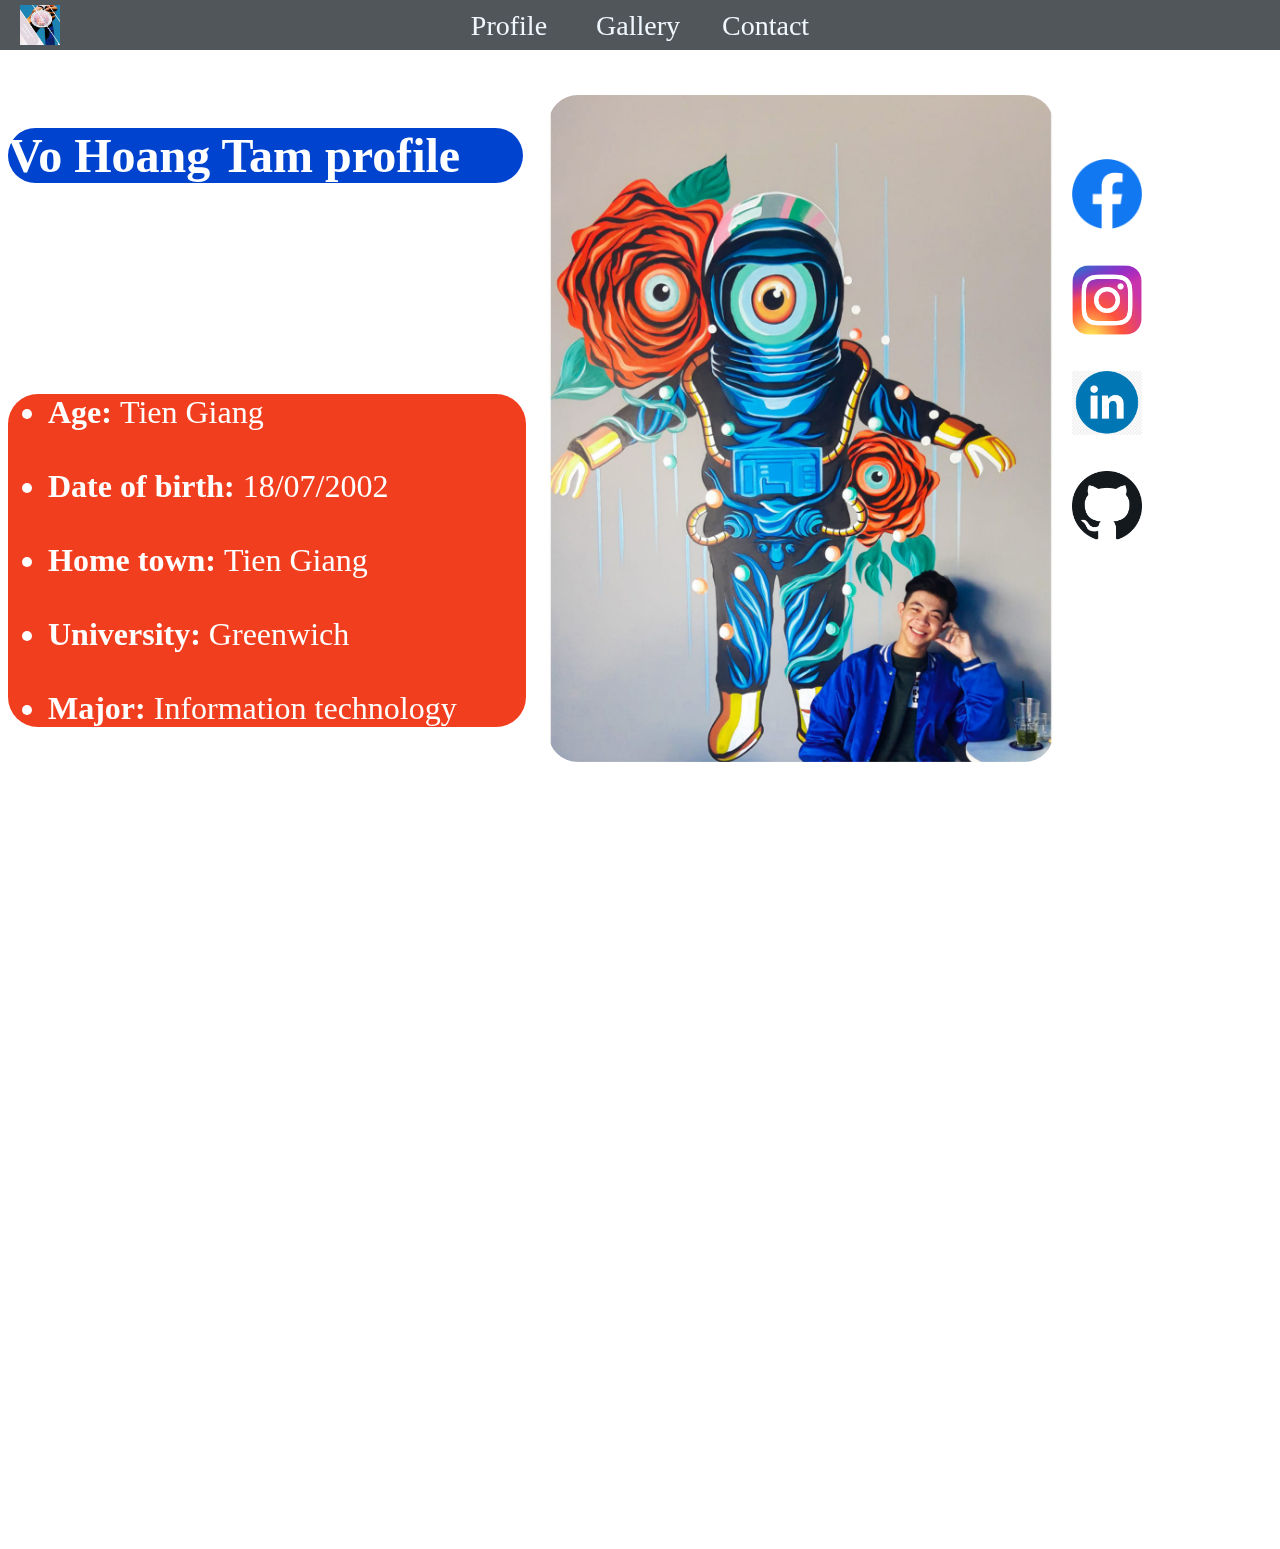
<file: index.html>
<!DOCTYPEDOCTYPE html>
    <html>

    <head>
        <title>
            Profile
        </title>
        <link rel="stylesheet" href="index.css">

    </head>

    <body>
        <header>
            <img class="img" id="img" src="ima/img1.jpeg"></span>
            <center class="inf">
                <a href="">Profile</a> &nbsp; &nbsp; &nbsp;
                <a href="">Gallery</a>&nbsp; &nbsp; &nbsp;
                <a href="contact.html">Contact</a>
            </center>
        </header>
        <div class="pro1">
            <h1>Vo Hoang Tam profile</h1>
        </div>
        <div class="pic">
            <img src="ima/profile.jpg" alt>
        </div>
        <div class="pro2">
            <ul>
                <li> <strong>Age: </strong>Tien Giang</li>
                <br>
                <li> <strong>Date of birth: </strong>18/07/2002</li>
                <br>
                <li> <strong>Home town: </strong>Tien Giang</li>
                <br>
                <li> <strong>University: </strong>Greenwich</li>
                <br>
                <li> <strong>Major: </strong>Information technology</li>
            </ul>
        </div>
        <div class="logo">
            <img src="ima/logo1.png"> <br> <br> <br> <img src="ima/logo2.png"> <br> <br> <br><img src="ima/logo3.jpg">
            <br><br><br><img src="ima/logo4.png">
        </div>
    </body>

    </html>
</file>
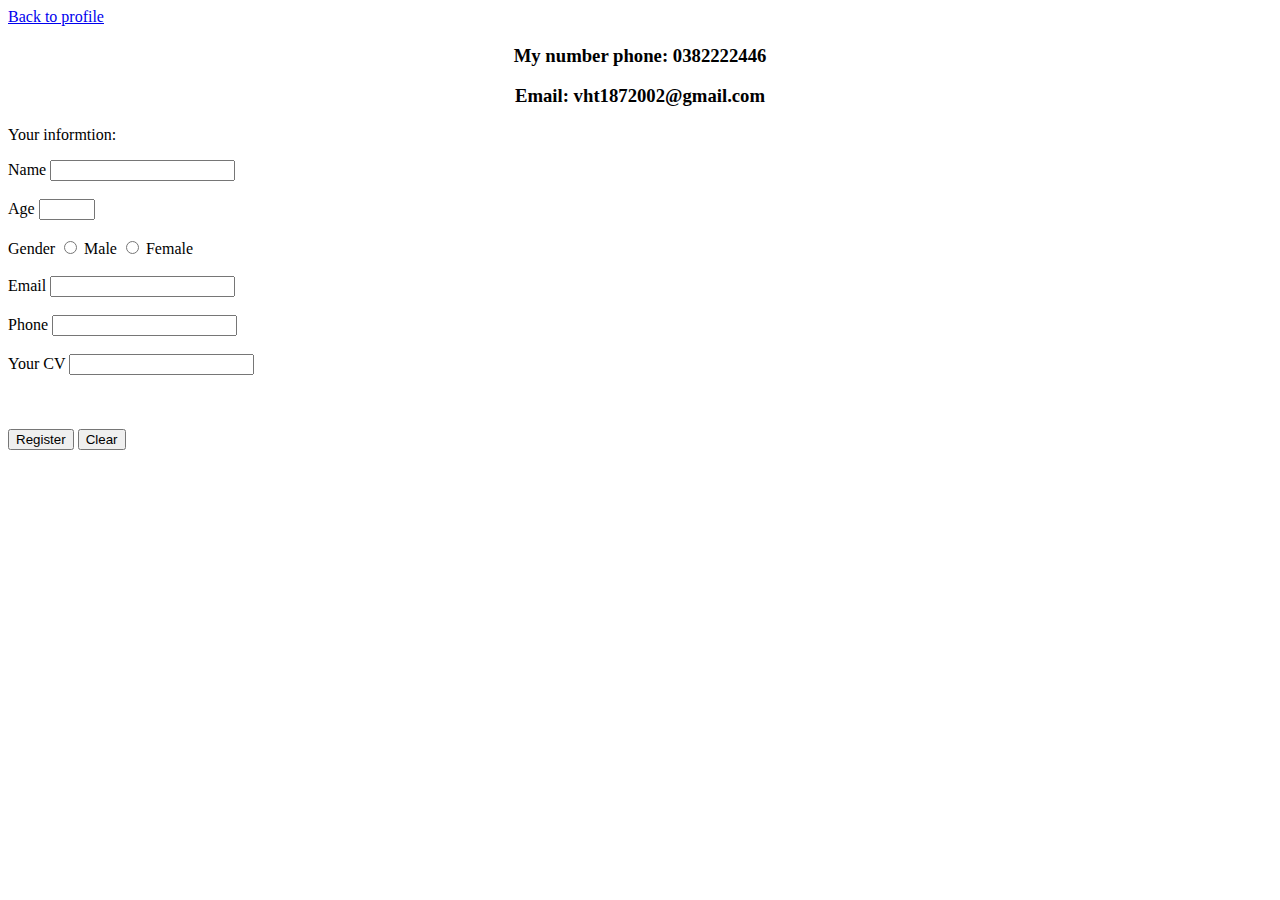
<file: contact.html>
<!DOCTYPEDOCTYPE html>
    <html>

    <head>
        <title>
            Contact
        </title>
    </head>


    <body>
        <a href="index.html">Back to profile</a>
        <center>
            <h3>My number phone: 0382222446</h3>
            <h3>Email: vht1872002@gmail.com</h3>
        </center>
        <p>Your informtion:</p>
        <form>
            Name <input type="text" required><br><br>
            Age <input type="number" min="18" max="60"><br><br>
            Gender
            <input type="radio" name="Gender"> Male
            <input type="radio" name="Gender"> Female
            <br><br>
            Email <input type="email" required><br><br>
            Phone <input type="number" required><br><br>
            Your CV <input type=" file" required><br><br>
            <br><br>

            <input type="submit" value="Register">
            <input type="reset" value="Clear">

            <br><br>
        </form>
    </body>

    </html>
</file>
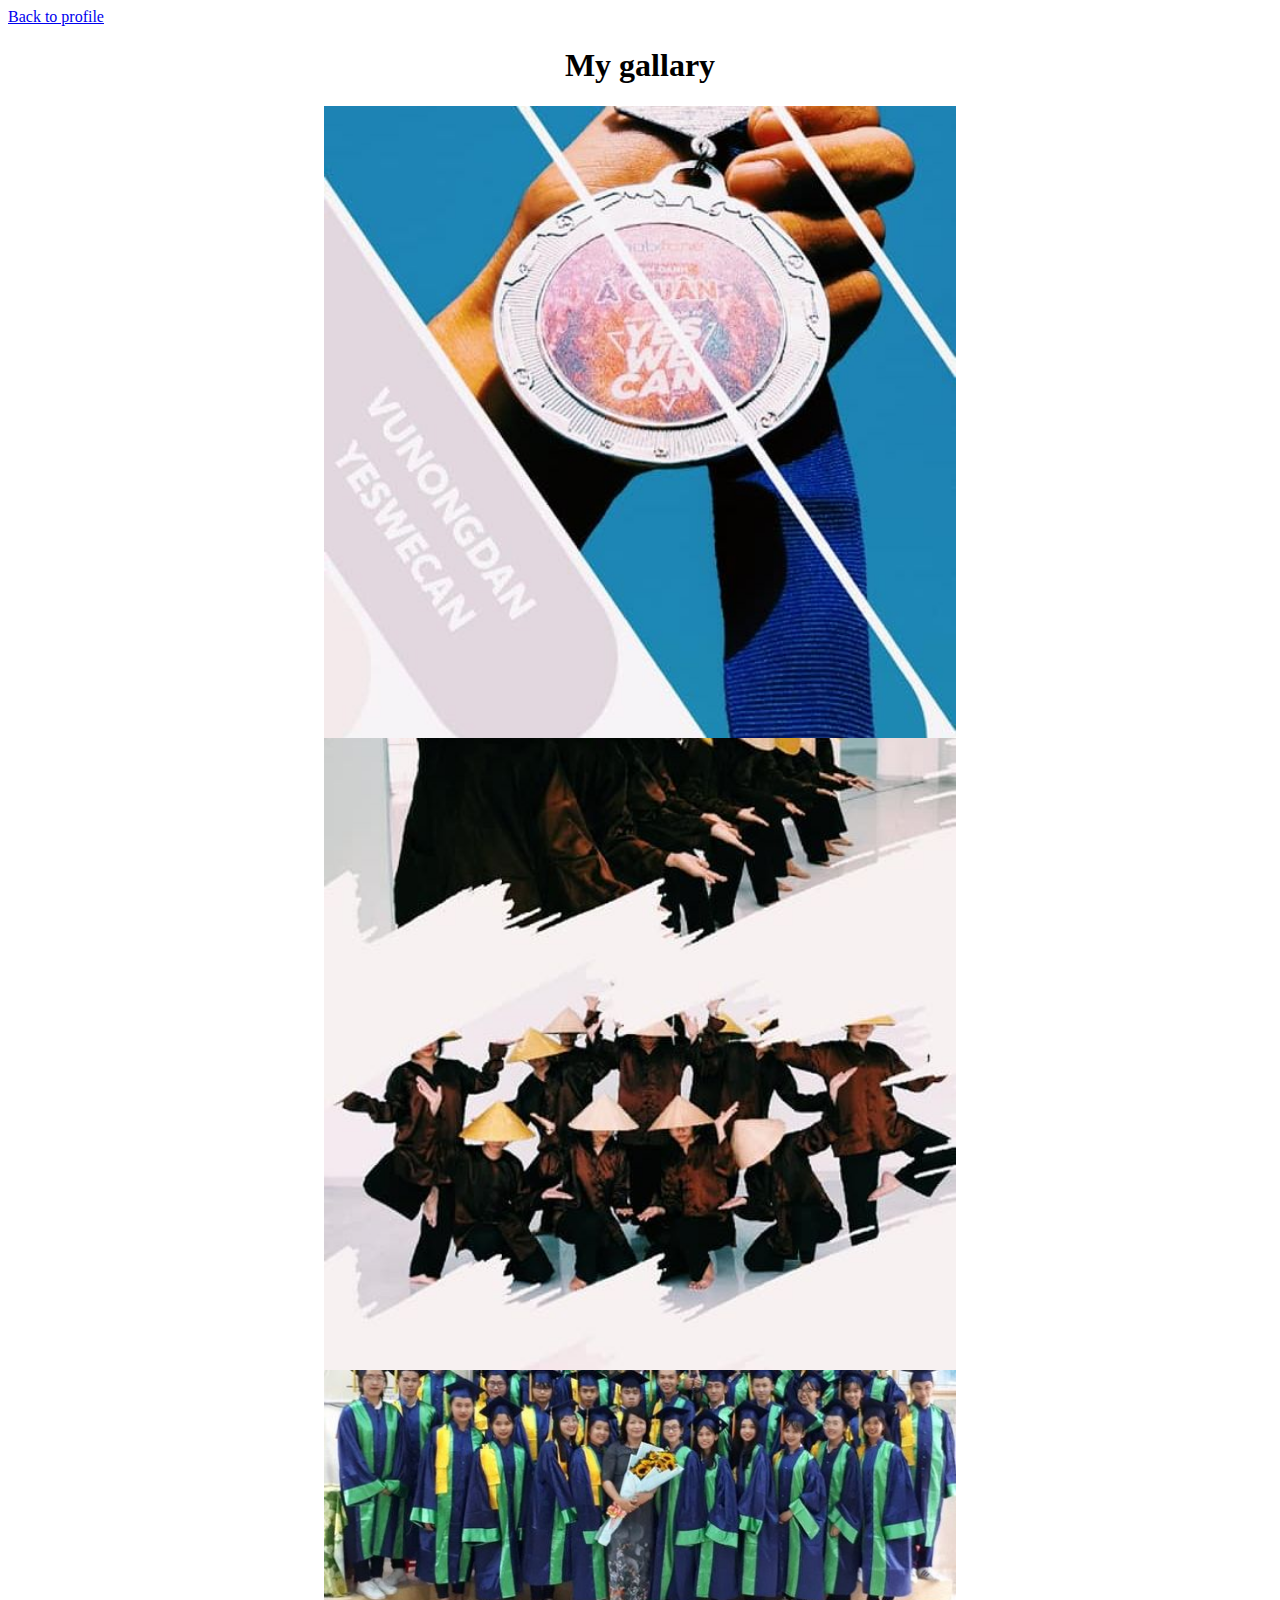
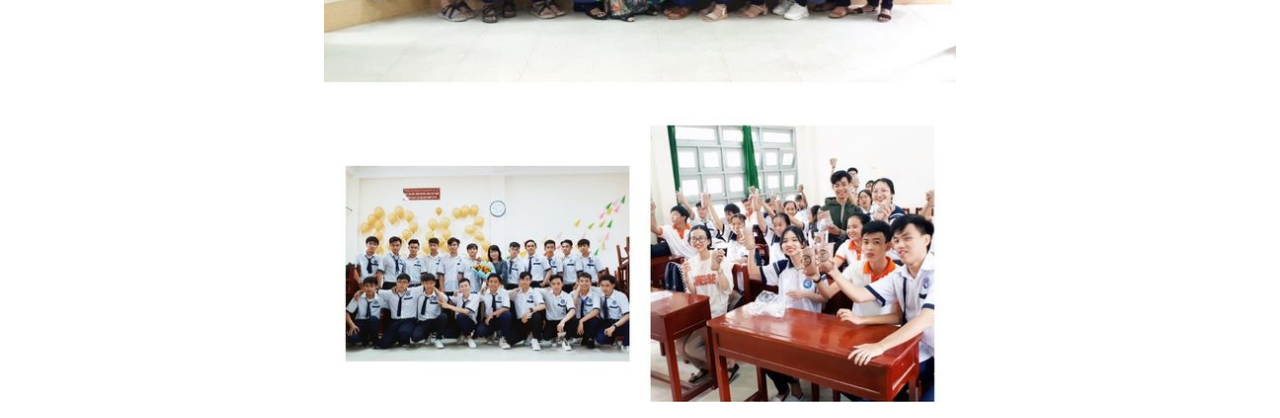
<file: gallery.html>
<!DOCTYPEDOCTYPE html>
    <html>

    <head>
        <title>
            Gallery
        </title>
    </head>

    <body>
        <a href="index.html">Back to profile</a>
        <center>
            <h1>My gallary</h1>
            <p>
                <img width="50%" src="/ima/img1.jpeg">
                <img width="50%" src="/ima/img2.jpeg">
                <img width="50%" src="/ima/img3.jpeg">
            </p>
        </center>

    </body>

    </html>
</file>
<file: index.css>
.inf{
    font-size: 28px;
    margin-top: 0;
    color: green ;

}
header{
    position: fixed;
    height: 50px;
    top: 0;
    left: 0;
    right: 0;
    background-color: rgb(81, 86, 90);
    padding: 10px;
    box-sizing: border-box;
}
.inf a {
    position: relative;
    top: -40px;
    text-decoration: none;
    color:aliceblue;
  }
.img{
    position: relative;
    top: -5px;
    left: 10px;
    width: 40px;
}
 header .inf a:hover {
    color: black;
  }

.pro1{
    position: relative;
    top: 120px;
    left: 0;
    right: 0;
    width: 515px;
    font-weight: 400;
    font-size: 150%;
    color: #fff;
    background-color: #0043cf;
    border-radius: 30px;
}
.pic img{
    position: relative;
    width: 40%;
    margin-left:  540px;
    margin-right: auto;
    border-radius: 30px;
}
.pro2 ul{
    position: relative;
    top: -400px;
    width: 478px;
    font-size: xx-large;
    color: #fff;
    background-color: #f13e1e;
    border-radius: 30px;
}
.logo img{

width: 70px;
}
.logo{
    position: relative;
    top: -1000px;
    right: 130px;
    text-align: right;
}
</file>
